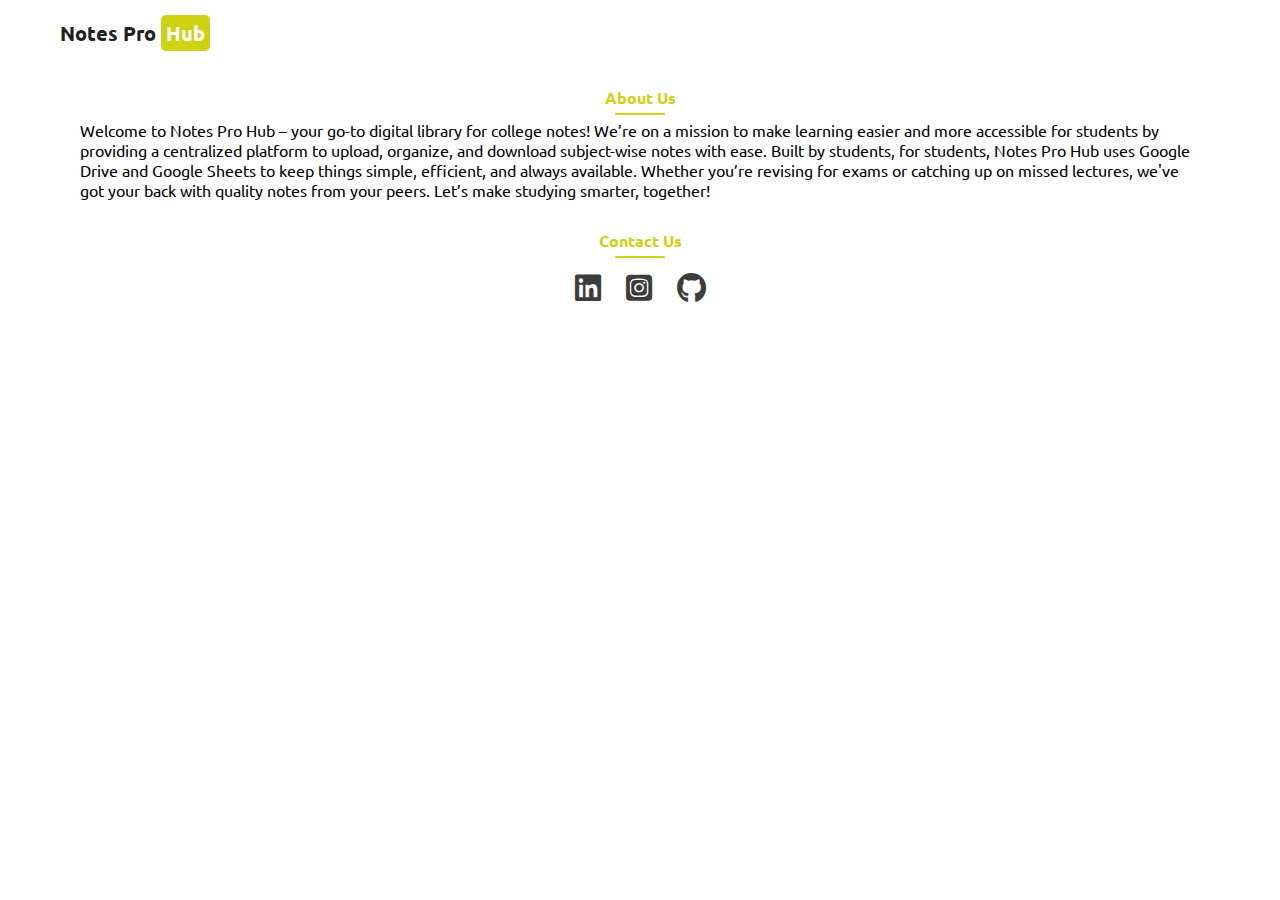
<file: about.html>
<!DOCTYPE html>
<html lang="en">
<head>
    <link rel="stylesheet" href="about.css">
    <meta charset="UTF-8">
    <meta name="viewport" content="width=device-width, initial-scale=1.0">
    <link rel="stylesheet" href="sub.css">
    <link rel="stylesheet" href="about.css">
    <link rel="stylesheet" href="https://cdnjs.cloudflare.com/ajax/libs/font-awesome/6.7.2/css/all.min.css" integrity="sha512-Evv84Mr4kqVGRNSgIGL/F/aIDqQb7xQ2vcrdIwxfjThSH8CSR7PBEakCr51Ck+w+/U6swU2Im1vVX0SVk9ABhg==" crossorigin="anonymous" referrerpolicy="no-referrer" />
    <link rel="preconnect" href="https://fonts.googleapis.com">
    <link rel="preconnect" href="https://fonts.gstatic.com" crossorigin>
    <link href="https://fonts.googleapis.com/css2?family=Edu+AU+VIC+WA+NT+Arrows:wght@400..700&family=Roboto+Condensed:ital,wght@0,100..900;1,100..900&family=Ubuntu:ital,wght@0,300;0,400;0,500;0,700;1,300;1,400;1,500;1,700&display=swap" rel="stylesheet">
    <title>Notes Hub Pro</title>
</head>
<body>
    <div class="container">
        <div class="nav-bar">
            <a href="index.html"><h1>Notes Pro <span id="hub">Hub</span></h1></a>
        </div>


        <div class="about-section">
            <h1>About Us</h1>
            <p>
            Welcome to Notes Pro Hub – your go-to digital library for college notes!
            We’re on a mission to make learning easier and more accessible for students by providing a centralized platform to upload, organize, and download subject-wise notes with ease.
            Built by students, for students, Notes Pro Hub uses Google Drive and Google Sheets to keep things simple, efficient, and always available. Whether you’re revising for exams or catching up on missed lectures, we've got your back with quality notes from your peers.
            
            Let’s make studying smarter, together!
            </p>
        </div>
        
        <div class="contact-section">
            <h1>Contact Us</h1>
            <ul>
                <li><a href="https://www.linkedin.com/in/yash-jawale-ba1bb226a"><i class="fa-brands fa-linkedin" target="_blank" rel="noopener noreferrer"></i></a></li>
                <li><a href="https://www.instagram.com/i_yash_jawale?igsh=MXFpcnRtanMxcDByMQ== " target="_blank" rel="noopener noreferrer"><i class="fa-brands fa-square-instagram"></i></a></li>
                <li><a href="https://github.com/Yash840" target="_blank" rel="noopener noreferrer"><i class="fa-brands fa-github"></i></a></li>
            </ul>
        </div>


    </div>
    
</body>
</html>
</file>
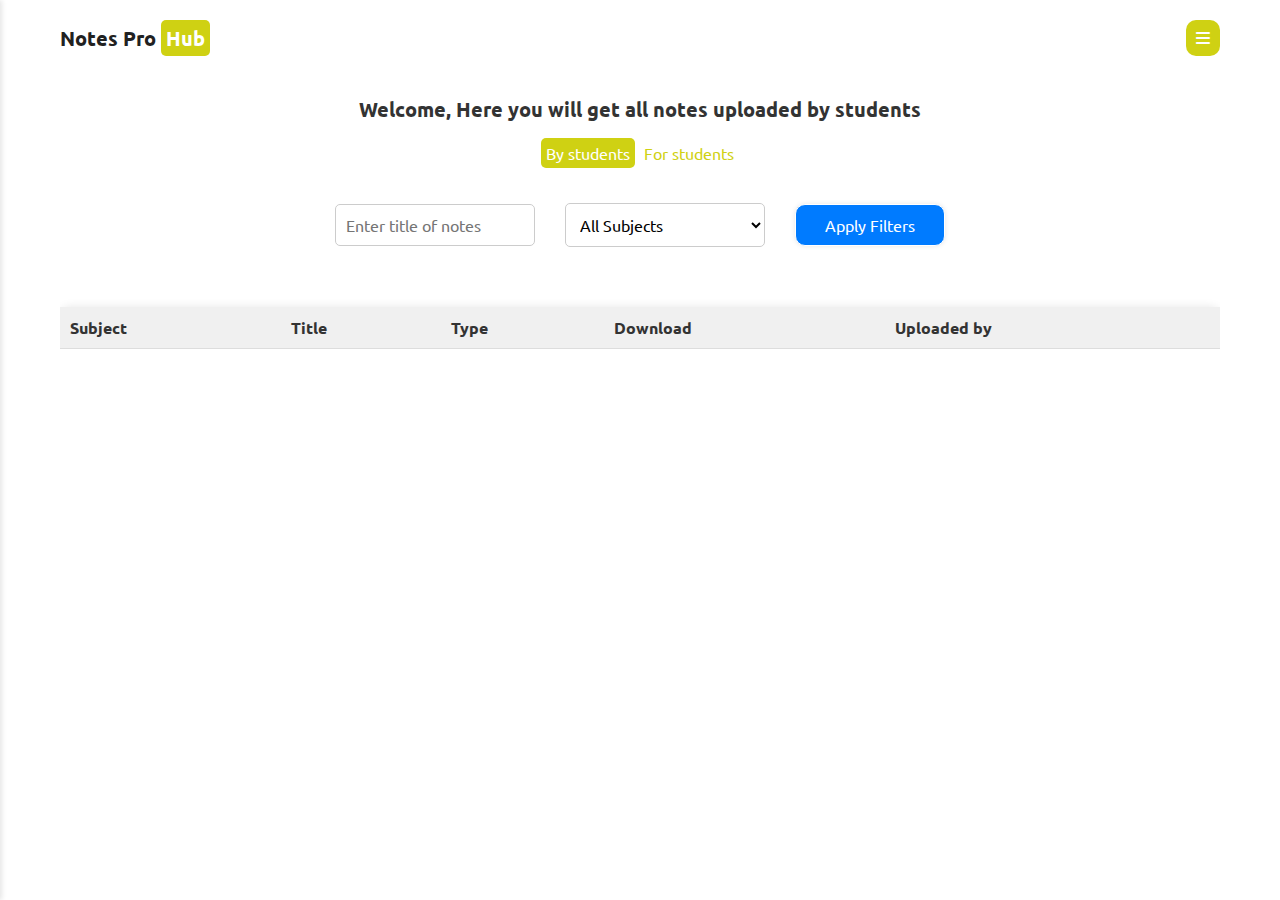
<file: sub.html>
<!DOCTYPE html>
<html lang="en">
<head>
    <meta charset="UTF-8">
    <meta name="viewport" content="width=device-width, initial-scale=1.0">
    <link rel="stylesheet" href="sub.css">
    <link rel="stylesheet" href="https://cdnjs.cloudflare.com/ajax/libs/font-awesome/6.7.2/css/all.min.css" integrity="sha512-Evv84Mr4kqVGRNSgIGL/F/aIDqQb7xQ2vcrdIwxfjThSH8CSR7PBEakCr51Ck+w+/U6swU2Im1vVX0SVk9ABhg==" crossorigin="anonymous" referrerpolicy="no-referrer" />
    <link rel="preconnect" href="https://fonts.googleapis.com">
    <link rel="preconnect" href="https://fonts.gstatic.com" crossorigin>
    <link href="https://fonts.googleapis.com/css2?family=Edu+AU+VIC+WA+NT+Arrows:wght@400..700&family=Roboto+Condensed:ital,wght@0,100..900;1,100..900&family=Ubuntu:ital,wght@0,300;0,400;0,500;0,700;1,300;1,400;1,500;1,700&display=swap" rel="stylesheet">
    <title>Notes Hub Pro</title>
</head>
<body>
    <div class="container">
    <div class="side-bar">
        <div class="side-nav">
            <p>Notes Pro <span>Hub</span></p>
            <button id="closebtn"><i class="fa-solid fa-xmark"></i></button>
        </div>
        <ul>
            <li><a href="index.html">Home</a></li>
            <li><a href="https://docs.google.com/forms/d/e/1FAIpQLSdxzPy7SEbbbigJtG_YIZnkpG_k4RwalHBrnnKJyQAJJIi9Ow/viewform?usp=header " target="_blank" rel="noopener noreferrer">Upload Notes</a></li>
            <li><a href="about.html">About Us</a></li>
            <li><a href="about.html">Connect</a></li>
        </ul>
    </div>
    <div class="nav-bar">
        <a href="index.html"><h1>Notes Pro <span id="hub">Hub</span></h1></a>

        <button id="sidebtn"><i class="fa-solid fa-bars"></i></button>
    </div>
    <h2 id="wel-line">Welcome, Here you will get all notes uploaded by students</h2>
    <p><span id="moto1">By students</span> <span id="moto2">For students</span></p>
    <div class="filter-area">
        <input type="text" placeholder="Enter title of notes" id="subtitle">
        <select name="subjects" id="sublist">
            <option value="">All Subjects</option>
            <option value="em-ii">Engineering Mathematics II</option>
            <option value="pps">Programming and Problem Solving</option>
            <option value="bee">Basic Electrical</option>
            <option value="ec">Engineering Chemistry</option>
            <option value="em">Engineering Mechanics</option>
        </select>
        <button id="filterbtn">Apply Filters</button>
    </div>
    <div class="table-container">
        <table>
            <thead>
                <th>Subject</th>
                <th>Title</th>
                <th>Type</th>
                <th>Download</th>
                <th>Uploaded by</th>
            </thead>
            <tbody id="notes-area">
            </tbody>
        </table>
    </div>
    <div id="loader">
        <span class="spinner"></span>
    </div>
    </div>
    
</body>
    <script src="sub.js"></script>
</html>
</file>
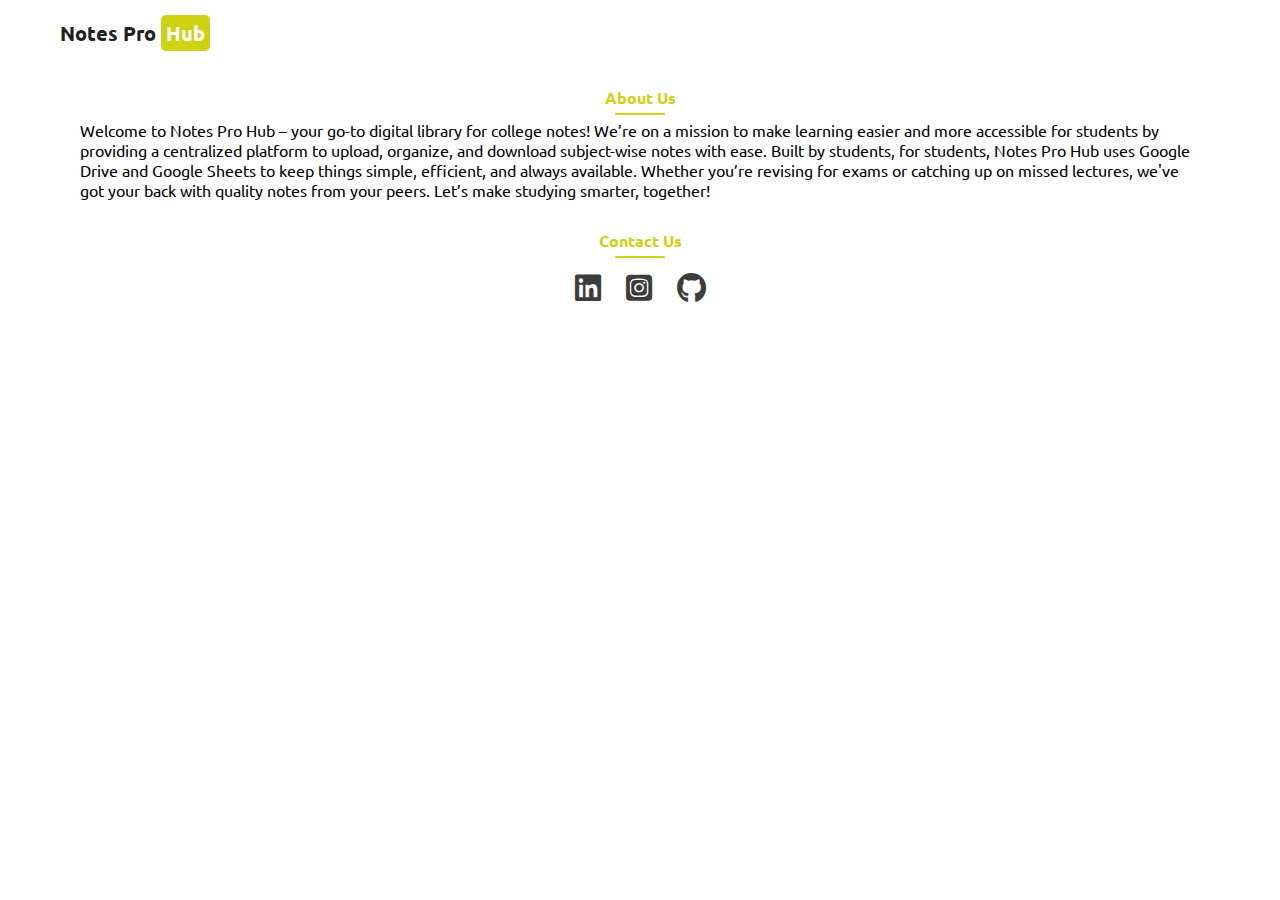
<file: subjects/about.html>
<!DOCTYPE html>
<html lang="en">
<head>
    <link rel="stylesheet" href="/subjects/scripts/about.css">
    <meta charset="UTF-8">
    <meta name="viewport" content="width=device-width, initial-scale=1.0">
    <link rel="stylesheet" href="/subjects/scripts/sub.css">
    <link rel="stylesheet" href="https://cdnjs.cloudflare.com/ajax/libs/font-awesome/6.7.2/css/all.min.css" integrity="sha512-Evv84Mr4kqVGRNSgIGL/F/aIDqQb7xQ2vcrdIwxfjThSH8CSR7PBEakCr51Ck+w+/U6swU2Im1vVX0SVk9ABhg==" crossorigin="anonymous" referrerpolicy="no-referrer" />
    <link rel="preconnect" href="https://fonts.googleapis.com">
    <link rel="preconnect" href="https://fonts.gstatic.com" crossorigin>
    <link href="https://fonts.googleapis.com/css2?family=Edu+AU+VIC+WA+NT+Arrows:wght@400..700&family=Roboto+Condensed:ital,wght@0,100..900;1,100..900&family=Ubuntu:ital,wght@0,300;0,400;0,500;0,700;1,300;1,400;1,500;1,700&display=swap" rel="stylesheet">
    <title>Notes Hub Pro</title>
</head>
<body>
    <div class="container">
        <div class="nav-bar">
            <a href="/index.html"><h1>Notes Pro <span id="hub">Hub</span></h1></a>
        </div>


        <div class="about-section">
            <h1>About Us</h1>
            <p>
            Welcome to Notes Pro Hub – your go-to digital library for college notes!
            We’re on a mission to make learning easier and more accessible for students by providing a centralized platform to upload, organize, and download subject-wise notes with ease.
            Built by students, for students, Notes Pro Hub uses Google Drive and Google Sheets to keep things simple, efficient, and always available. Whether you’re revising for exams or catching up on missed lectures, we've got your back with quality notes from your peers.
            
            Let’s make studying smarter, together!
            </p>
        </div>
        
        <div class="contact-section">
            <h1>Contact Us</h1>
            <ul>
                <li><a href="https://www.linkedin.com/in/yash-jawale-ba1bb226a"><i class="fa-brands fa-linkedin" target="_blank" rel="noopener noreferrer"></i></a></li>
                <li><a href="https://www.instagram.com/i_yash_jawale?igsh=MXFpcnRtanMxcDByMQ== " target="_blank" rel="noopener noreferrer"><i class="fa-brands fa-square-instagram"></i></a></li>
                <li><a href="https://github.com/Yash840" target="_blank" rel="noopener noreferrer"><i class="fa-brands fa-github"></i></a></li>
            </ul>
        </div>


    </div>
    
</body>
</html>
</file>
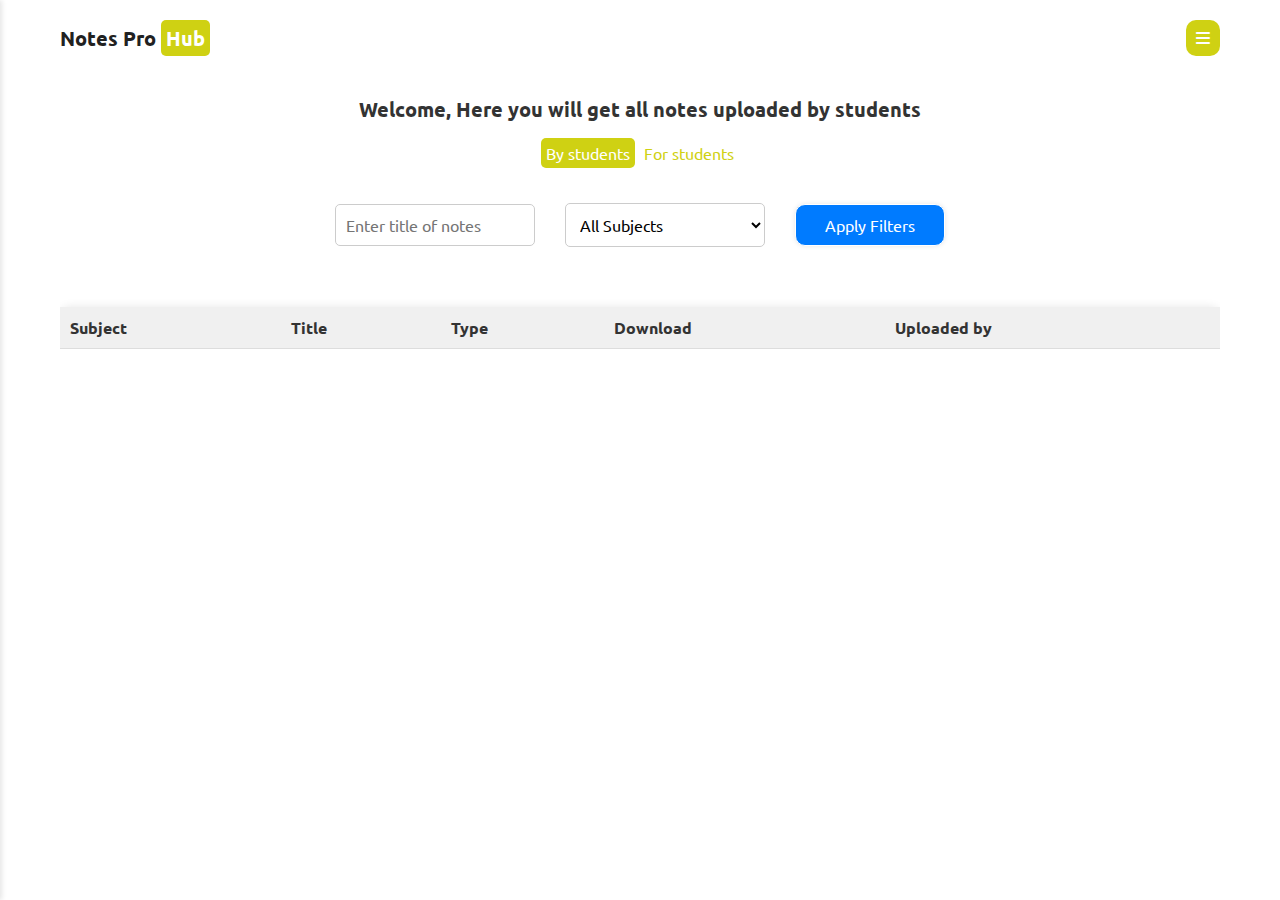
<file: subjects/sub.html>
<!DOCTYPE html>
<html lang="en">
<head>
    <meta charset="UTF-8">
    <meta name="viewport" content="width=device-width, initial-scale=1.0">
    <link rel="stylesheet" href="/subjects/scripts/sub.css">
    <link rel="stylesheet" href="https://cdnjs.cloudflare.com/ajax/libs/font-awesome/6.7.2/css/all.min.css" integrity="sha512-Evv84Mr4kqVGRNSgIGL/F/aIDqQb7xQ2vcrdIwxfjThSH8CSR7PBEakCr51Ck+w+/U6swU2Im1vVX0SVk9ABhg==" crossorigin="anonymous" referrerpolicy="no-referrer" />
    <link rel="preconnect" href="https://fonts.googleapis.com">
    <link rel="preconnect" href="https://fonts.gstatic.com" crossorigin>
    <link href="https://fonts.googleapis.com/css2?family=Edu+AU+VIC+WA+NT+Arrows:wght@400..700&family=Roboto+Condensed:ital,wght@0,100..900;1,100..900&family=Ubuntu:ital,wght@0,300;0,400;0,500;0,700;1,300;1,400;1,500;1,700&display=swap" rel="stylesheet">
    <title>Notes Hub Pro</title>
</head>
<body>
    <div class="container">
    <div class="side-bar">
        <div class="side-nav">
            <p>Notes Pro <span>Hub</span></p>
            <button id="closebtn"><i class="fa-solid fa-xmark"></i></button>
        </div>
        <ul>
            <li><a href="/index.html">Home</a></li>
            <li><a href="https://docs.google.com/forms/d/e/1FAIpQLSdxzPy7SEbbbigJtG_YIZnkpG_k4RwalHBrnnKJyQAJJIi9Ow/viewform?usp=header " target="_blank" rel="noopener noreferrer">Upload Notes</a></li>
            <li><a href="/subjects/about.html">About Us</a></li>
            <li><a href="/subjects/about.html">Connect</a></li>
        </ul>
    </div>
    <div class="nav-bar">
        <a href="/index.html"><h1>Notes Pro <span id="hub">Hub</span></h1></a>

        <button id="sidebtn"><i class="fa-solid fa-bars"></i></button>
    </div>
    <h2 id="wel-line">Welcome, Here you will get all notes uploaded by students</h2>
    <p><span id="moto1">By students</span> <span id="moto2">For students</span></p>
    <div class="filter-area">
        <input type="text" placeholder="Enter title of notes" id="subtitle">
        <select name="subjects" id="sublist">
            <option value="">All Subjects</option>
            <option value="maths">Engineering Mathematics II</option>
            <option value="pps">Programming and Problem Solving</option>
            <option value="bee">Basic Electrical</option>
            <option value="chem">Engineering Chemistry</option>
            <option value="mech">Engineering Mechanics</option>
        </select>
        <button id="filterbtn">Apply Filters</button>
    </div>
    <div class="table-container">
        <table>
            <thead>
                <th>Subject</th>
                <th>Title</th>
                <th>Type</th>
                <th>Download</th>
                <th>Uploaded by</th>
            </thead>
            <tbody id="notes-area">
            </tbody>
        </table>
    </div>
    <div id="loader">
        <span class="spinner"></span>
    </div>
    </div>
    
</body>
    <script src="/subjects/scripts/sub.js"></script>
</html>
</file>
<file: about.css>
*{
    margin : 0;
    padding : 0;
    box-sizing : border-box;
    font-family: "Ubuntu", cursive;
    font-size : 16px;
    background-color: rgb(255, 255, 255);
    /* justify-items: center; */
}

body{
    height : 100vh;
    background-color: rgb(255, 255, 255);
    width: 100vw;
    justify-self: center;
    margin : 0 auto;
}


.side-bar {
    height: 100vh;
    width: 200px;
    position: fixed;
    left: -200px;
    top: 0;
    background-color: #cfd113 !important;
    color: #fff;
    z-index: 1;
    padding: 20px;
    box-shadow: 2px 0 5px rgba(0, 0, 0, 0.1);
    display: flex;
    justify-content: flex-start;
    align-items: flex-start;
    flex-direction: column;
    gap : 20px;
    transition:.5s linear;
}

.about-section{
    margin: 20px;
}

.about-section h1, .contact-section h1{
    text-align: center;
    color : #cfd113;
}

.about-section h1::after, .contact-section h1::after{
    content: '';
    display: block;
    margin : 5px auto;
    height: 2px;
    background-color: #cfd113;
    width: 50px;
    border-radius: 50px;
}

.contact-section{
    margin : 10px auto;
}

.contact-section ul{
    display: flex;
    justify-content: space-between;
    align-items: center;
    gap  : 25px;
    margin : 15px;
}

.contact-section ul li{
    list-style: none;
}

.contact-section a{
    text-decoration: none;
}

.contact-section i{
    font-size: 30px;
    color  : #3c3c3a;
}
</file>
<file: sub.css>
*{
    margin : 0;
    padding : 0;
    box-sizing : border-box;
    font-family: "Ubuntu", cursive;
    font-size : 16px;
    background-color: rgb(255, 255, 255);
    /* justify-items: center; */
}

body{
    height : 100vh;
    background-color: rgb(255, 255, 255);
    width: 100vw;
    justify-self: center;
    margin : 0 auto;
}

.side-bar {
    height: 100vh;
    width: 200px;
    position: fixed;
    left: -200px;
    top: 0;
    background-color: #cfd113 !important;
    color: #fff;
    z-index: 1;
    padding: 20px;
    box-shadow: 2px 0 5px rgba(0, 0, 0, 0.1);
    display: flex;
    justify-content: flex-start;
    align-items: flex-start;
    flex-direction: column;
    gap : 20px;
    transition:.5s linear;
}

.side-bar ul{
    display: flex;
    justify-content: center;
    align-items: center;
    flex-direction: column;
    gap  : 10px;
}

.side-bar li{
    text-align: left;
    list-style: none;
    width: 100%;
    text-align: left;
    padding: 10px;
}

.side-bar a{
    text-decoration: none;
    color  : #fff;
}

.side-bar * {
    background-color: transparent;
}

.side-nav{
    display: flex;
    justify-content: space-between;
    align-items: center;
    width: 100%;
    font-weight: 800;
}

.side-nav span{
    color : #cfd113;
    background-color: #fff;
    padding : 5px;
    border-radius: 5px;
}

.side-nav button{
    background-color: white;
    border-radius: 50%;
    width: 20px;
    height: 20px;
    display: flex;
    align-items: center;
    justify-content: center;
}

.side-nav i{
    color : #cfd113
}

#closebtn{
    border : none;
    color : #fff;
}

.show{
    left : 0;
}

.nav-bar{
    display: flex;
    justify-content: space-between;
    align-items: center;
    width: 100%;
    margin-bottom : 20px;
}

#hub{
    color : #fff;
    background-color: #cfd113;
    padding: 5px;
    border-radius:5px;
    font-size: 20px;
}

.nav-bar a{
    text-decoration: none;
    color : #212121;
}

.nav-bar h1{
    font-size: 20px;
}

.nav-bar button{
    background-color: #cfd113;
    border : none;
    padding : 5px;
    border-radius : 10px;
    display: flex;
    align-items: center;
    justify-content: center;
}

.nav-bar i{
    background-color: #cfd113;
    color : #fff;
    padding : 5px;
}

.container{
    width : 100%;
    max-width : 1200px;
    margin : 0 auto;
    padding : 20px;
    display : flex;
    justify-content : center;
    align-items : center;
    flex-direction : column;
    background-color: rgb(255, 255, 255);
}

#moto1{
    background-color: #cfd113;
    color  : #fff;
    padding: 5px;
    text-align: center;
    align-self: center;
    border-radius: 5px;
    margin-bottom: 5px;
}

#moto2{
    background-color: #fff;
    color  : #cfd113;
    padding: 5px;
    text-align: center;
    align-self: center;
    border-radius: 5px;
    margin-bottom: 5px;
}

#loader{
    text-align: center;
    align-items: center;
    justify-content: center;
    margin: 20px;
    display: none;
}

.spinner{
    border: 4px solid #ccc;
    border-top: 4px solid #007bff;
    height: 40px;
    width: 40px;
    display: inline-block;
    align-self: center;
    animation : spin 1s linear infinite;
    border-radius: 50%;
}

@keyframes spin {
    to{
        rotate: 360deg;
    }
}

#wel-line{
    margin: 20px auto;
}

.filter-area{
    display: flex;
    justify-content: center;
    align-items: center;
    gap : 30px;
    margin: 20px auto;
    width: 100%;
    max-width: 1200px;
    padding: 20px;
    border-radius: 10px;
}

.filter-area select{
    padding: 10px;
    border-radius: 5px;
    border: 1px solid #ccc;
    width: 200px;
    font-size: 16px;
    background-color: rgb(255, 255, 255);
}

.filter-area select:hover{
    border: 1px solid #007bff;
}
.filter-area select:focus{
    outline: none;
    border: 1px solid #007bff;
}

.filter-area select option{
    padding: 10px;
    background-color: rgb(255, 255, 255);
    color: #333;
}

.filter-area input{
    padding: 10px;
    border-radius: 5px;
    border: 1px solid #ccc;
    width: 200px;
    font-size: 16px;
    background-color: rgb(255, 255, 255);
}

.filter-area button{
    border-radius : 10px;
    padding: 10px;
    background-color: #007bff;
    color : #fff;
    border : 1px solid #fff;
    box-shadow: 0 0 5px rgba(0, 0, 0, 0.1);
    font-size: 16px;
    cursor : pointer;
    transition : all 0.3s ease;
    width: 150px;
}

.table-container {
    width: 100%;
    overflow-x: auto;
}

table{
    padding: 20px;
    border-radius: 10px;
    box-shadow: 0 0 10px rgba(0, 0, 0, 0.1);    
    width: 100%;
    border-collapse: collapse;
    margin-top: 20px;
    background-color: rgb(255, 255, 255);
    min-width: 600px;
}

th, td{
    padding: 10px;
    text-align: left;
    border-bottom: 1px solid #ddd;
    background-color: rgb(255, 255, 255);
}
th{
    background-color: rgb(240, 240, 240);
    color: #333;
}
td{
    color: #555;
}
tr:hover{
    background-color: rgb(240, 240, 240);
}
tr:nth-child(even){
    background-color: rgb(250, 250, 250);
}
h2{
    margin-bottom: 20px;
    color: #333;
    font-size: 20px;
    text-align: center;
}


@media (max-width: 768px) {
    .filter-area{
        flex-direction: column;
    }
}
</file>
<file: subjects/scripts/about.css>
*{
    margin : 0;
    padding : 0;
    box-sizing : border-box;
    font-family: "Ubuntu", cursive;
    font-size : 16px;
    background-color: rgb(255, 255, 255);
    /* justify-items: center; */
}

body{
    height : 100vh;
    background-color: rgb(255, 255, 255);
    width: 100vw;
    justify-self: center;
    margin : 0 auto;
}


.side-bar {
    height: 100vh;
    width: 200px;
    position: fixed;
    left: -200px;
    top: 0;
    background-color: #cfd113 !important;
    color: #fff;
    z-index: 1;
    padding: 20px;
    box-shadow: 2px 0 5px rgba(0, 0, 0, 0.1);
    display: flex;
    justify-content: flex-start;
    align-items: flex-start;
    flex-direction: column;
    gap : 20px;
    transition:.5s linear;
}

.about-section{
    margin: 20px;
}

.about-section h1, .contact-section h1{
    text-align: center;
    color : #cfd113;
}

.about-section h1::after, .contact-section h1::after{
    content: '';
    display: block;
    margin : 5px auto;
    height: 2px;
    background-color: #cfd113;
    width: 50px;
    border-radius: 50px;
}

.contact-section{
    margin : 10px auto;
}

.contact-section ul{
    display: flex;
    justify-content: space-between;
    align-items: center;
    gap  : 25px;
    margin : 15px;
}

.contact-section ul li{
    list-style: none;
}

.contact-section a{
    text-decoration: none;
}

.contact-section i{
    font-size: 30px;
    color  : #3c3c3a;
}
</file>
<file: subjects/scripts/sub.css>
*{
    margin : 0;
    padding : 0;
    box-sizing : border-box;
    font-family: "Ubuntu", cursive;
    font-size : 16px;
    background-color: rgb(255, 255, 255);
    /* justify-items: center; */
}

body{
    height : 100vh;
    background-color: rgb(255, 255, 255);
    width: 100vw;
    justify-self: center;
    margin : 0 auto;
}

.side-bar {
    height: 100vh;
    width: 200px;
    position: fixed;
    left: -200px;
    top: 0;
    background-color: #cfd113 !important;
    color: #fff;
    z-index: 1;
    padding: 20px;
    box-shadow: 2px 0 5px rgba(0, 0, 0, 0.1);
    display: flex;
    justify-content: flex-start;
    align-items: flex-start;
    flex-direction: column;
    gap : 20px;
    transition:.5s linear;
}

.side-bar ul{
    display: flex;
    justify-content: center;
    align-items: center;
    flex-direction: column;
    gap  : 10px;
}

.side-bar li{
    text-align: left;
    list-style: none;
    width: 100%;
    text-align: left;
    padding: 10px;
}

.side-bar a{
    text-decoration: none;
    color  : #fff;
}

.side-bar * {
    background-color: transparent;
}

.side-nav{
    display: flex;
    justify-content: space-between;
    align-items: center;
    width: 100%;
    font-weight: 800;
}

.side-nav span{
    color : #cfd113;
    background-color: #fff;
    padding : 5px;
    border-radius: 5px;
}

.side-nav button{
    background-color: white;
    border-radius: 50%;
    width: 20px;
    height: 20px;
    display: flex;
    align-items: center;
    justify-content: center;
}

.side-nav i{
    color : #cfd113
}

#closebtn{
    border : none;
    color : #fff;
}

.show{
    left : 0;
}

.nav-bar{
    display: flex;
    justify-content: space-between;
    align-items: center;
    width: 100%;
    margin-bottom : 20px;
}

#hub{
    color : #fff;
    background-color: #cfd113;
    padding: 5px;
    border-radius:5px;
    font-size: 20px;
}

.nav-bar a{
    text-decoration: none;
    color : #212121;
}

.nav-bar h1{
    font-size: 20px;
}

.nav-bar button{
    background-color: #cfd113;
    border : none;
    padding : 5px;
    border-radius : 10px;
    display: flex;
    align-items: center;
    justify-content: center;
}

.nav-bar i{
    background-color: #cfd113;
    color : #fff;
    padding : 5px;
}

.container{
    width : 100%;
    max-width : 1200px;
    margin : 0 auto;
    padding : 20px;
    display : flex;
    justify-content : center;
    align-items : center;
    flex-direction : column;
    background-color: rgb(255, 255, 255);
}

#moto1{
    background-color: #cfd113;
    color  : #fff;
    padding: 5px;
    text-align: center;
    align-self: center;
    border-radius: 5px;
    margin-bottom: 5px;
}

#moto2{
    background-color: #fff;
    color  : #cfd113;
    padding: 5px;
    text-align: center;
    align-self: center;
    border-radius: 5px;
    margin-bottom: 5px;
}

#loader{
    text-align: center;
    align-items: center;
    justify-content: center;
    margin: 20px;
    display: none;
}

.spinner{
    border: 4px solid #ccc;
    border-top: 4px solid #007bff;
    height: 40px;
    width: 40px;
    display: inline-block;
    align-self: center;
    animation : spin 1s linear infinite;
    border-radius: 50%;
}

@keyframes spin {
    to{
        rotate: 360deg;
    }
}

#wel-line{
    margin: 20px auto;
}

.filter-area{
    display: flex;
    justify-content: center;
    align-items: center;
    gap : 30px;
    margin: 20px auto;
    width: 100%;
    max-width: 1200px;
    padding: 20px;
    border-radius: 10px;
}

.filter-area select{
    padding: 10px;
    border-radius: 5px;
    border: 1px solid #ccc;
    width: 200px;
    font-size: 16px;
    background-color: rgb(255, 255, 255);
}

.filter-area select:hover{
    border: 1px solid #007bff;
}
.filter-area select:focus{
    outline: none;
    border: 1px solid #007bff;
}

.filter-area select option{
    padding: 10px;
    background-color: rgb(255, 255, 255);
    color: #333;
}

.filter-area input{
    padding: 10px;
    border-radius: 5px;
    border: 1px solid #ccc;
    width: 200px;
    font-size: 16px;
    background-color: rgb(255, 255, 255);
}

.filter-area button{
    border-radius : 10px;
    padding: 10px;
    background-color: #007bff;
    color : #fff;
    border : 1px solid #fff;
    box-shadow: 0 0 5px rgba(0, 0, 0, 0.1);
    font-size: 16px;
    cursor : pointer;
    transition : all 0.3s ease;
    width: 150px;
}

.table-container {
    width: 100%;
    overflow-x: auto;
}

table{
    padding: 20px;
    border-radius: 10px;
    box-shadow: 0 0 10px rgba(0, 0, 0, 0.1);    
    width: 100%;
    border-collapse: collapse;
    margin-top: 20px;
    background-color: rgb(255, 255, 255);
    min-width: 600px;
}

th, td{
    padding: 10px;
    text-align: left;
    border-bottom: 1px solid #ddd;
    background-color: rgb(255, 255, 255);
}
th{
    background-color: rgb(240, 240, 240);
    color: #333;
}
td{
    color: #555;
}
tr:hover{
    background-color: rgb(240, 240, 240);
}
tr:nth-child(even){
    background-color: rgb(250, 250, 250);
}
h2{
    margin-bottom: 20px;
    color: #333;
    font-size: 20px;
    text-align: center;
}


@media (max-width: 646px) {
    .filter-area{
        flex-direction: column;
    }
}
</file>
